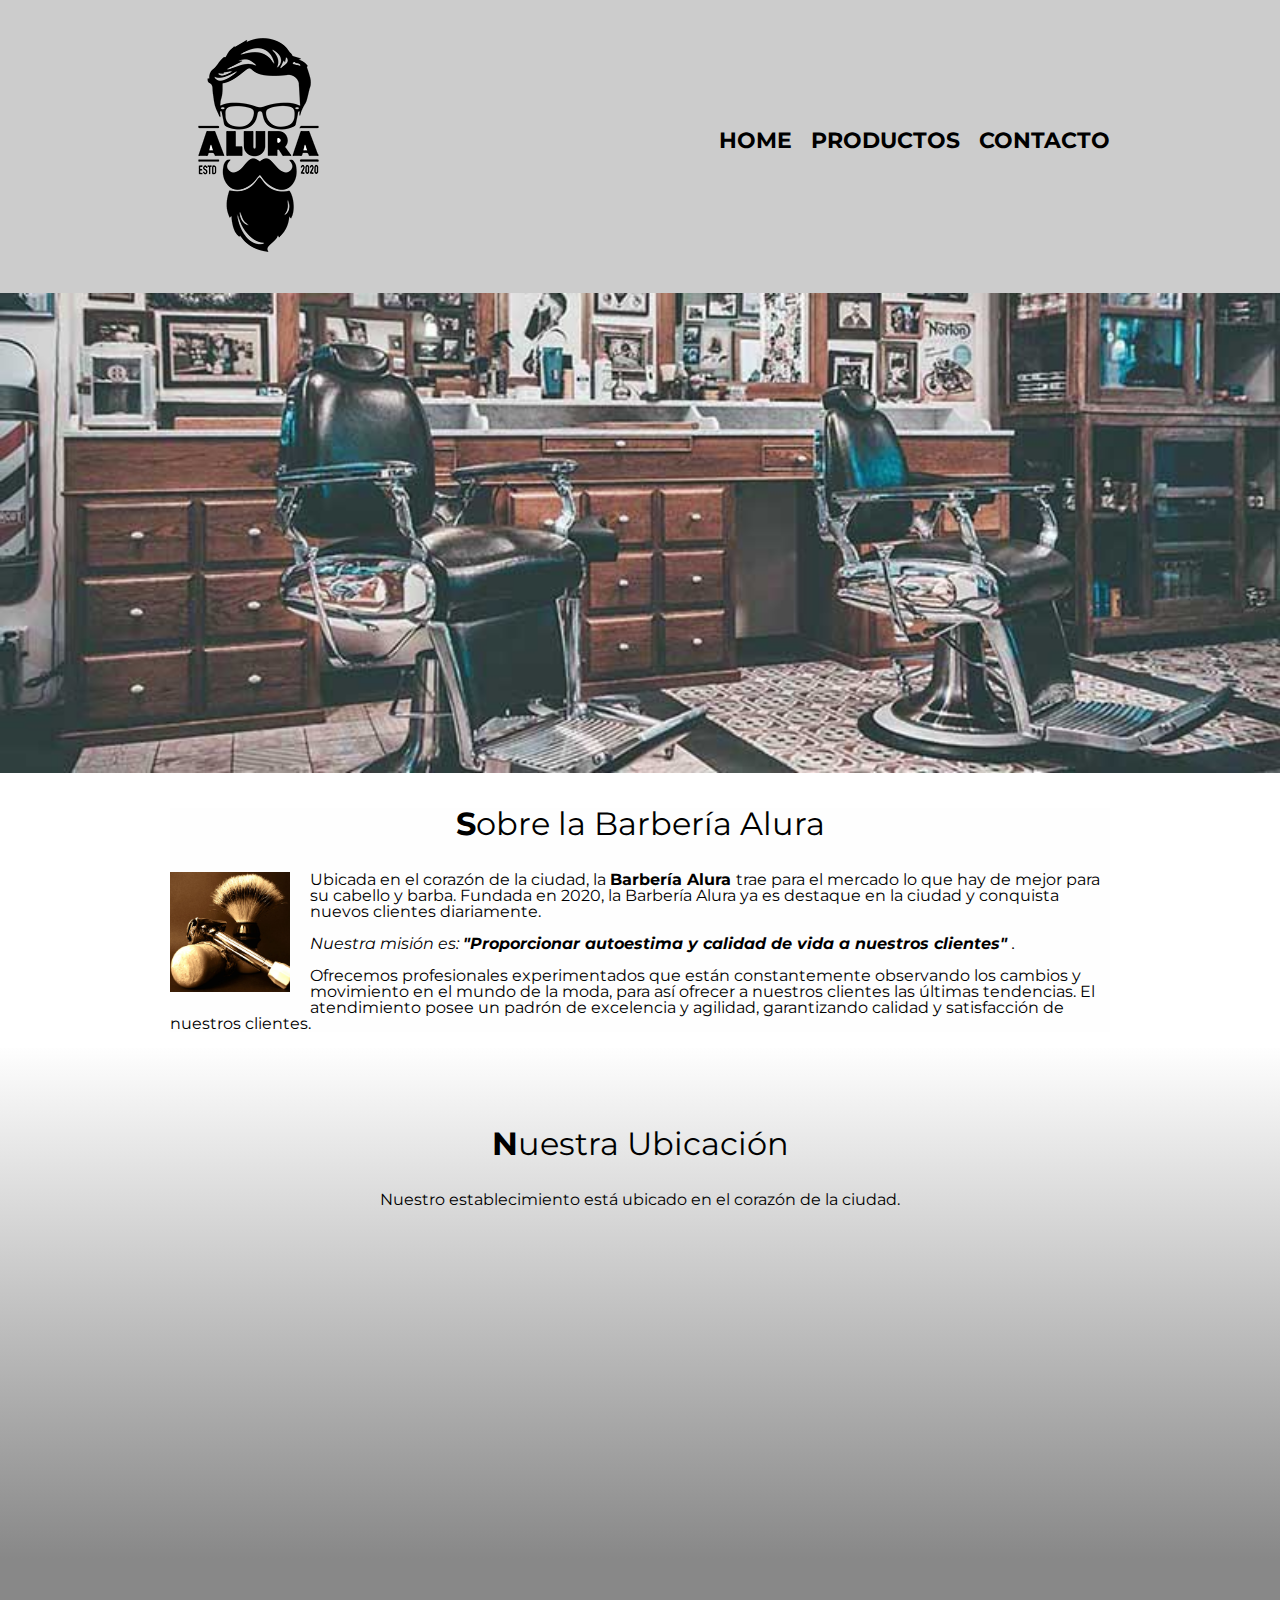
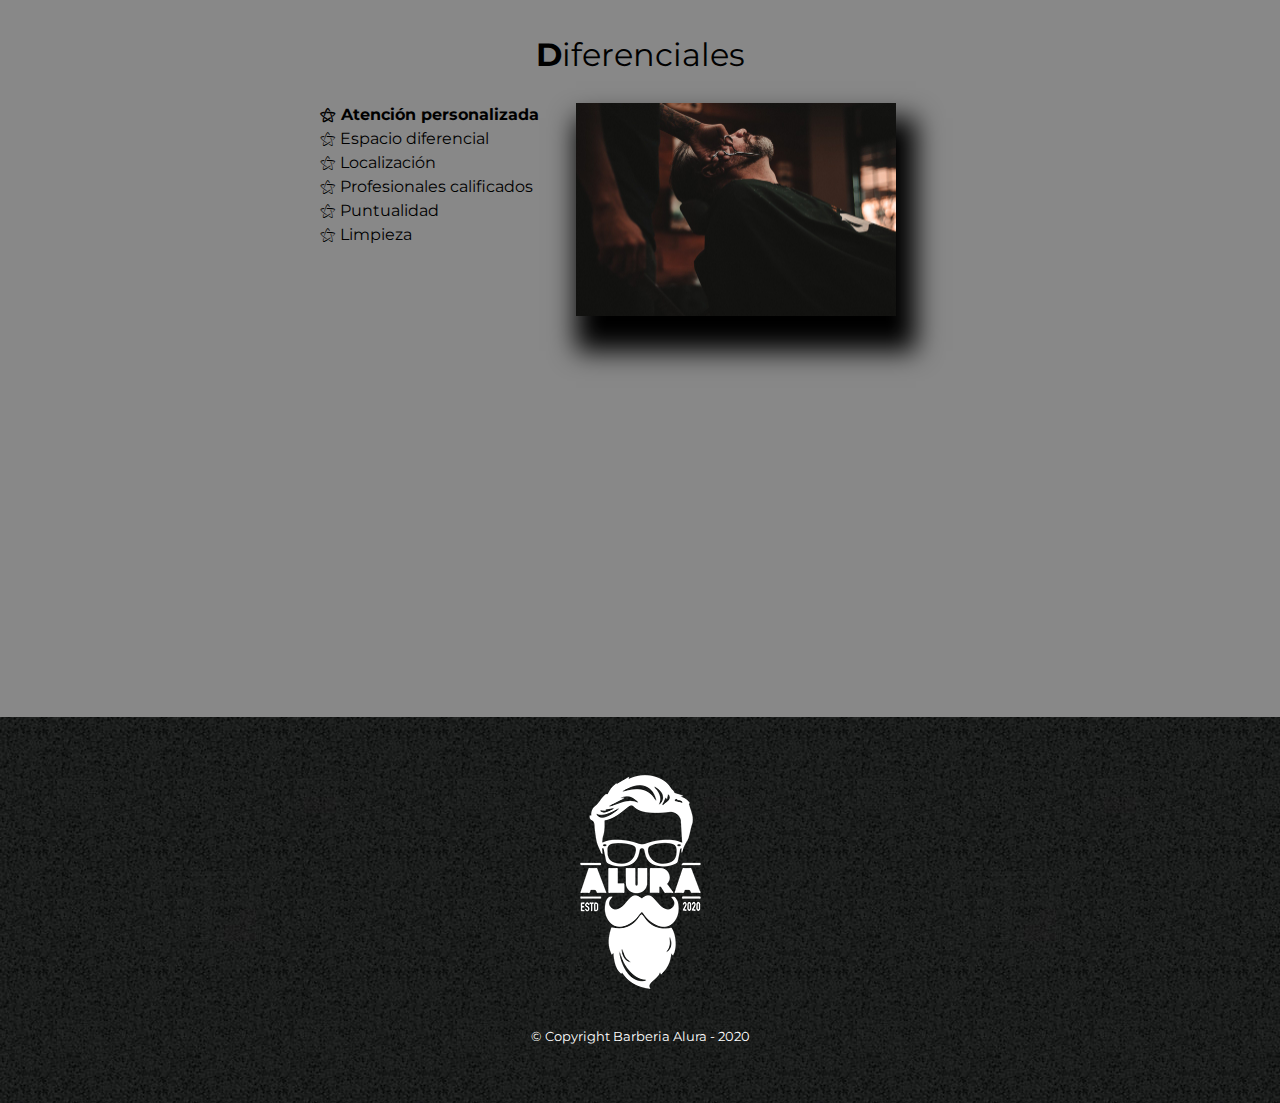
<file: index.html>
<!DOCTYPE html>
<html lang="es">
<head>
    <meta charset="UTF-8">
    <meta http-equiv="X-UA-Compatible" content="IE=edge">
    <meta name="viewport" content="width=device-width">
    <title>Barbería Alura</title>
    <link rel="stylesheet" href="reset.css">
    <link rel="stylesheet" href="style.css">
    <link rel="preconnect" href="https://fonts.googleapis.com">
    <link rel="preconnect" href="https://fonts.gstatic.com" crossorigin>
    <link href="https://fonts.googleapis.com/css2?family=Montserrat:wght@300&display=swap" rel="stylesheet">

</head>
    <body>
        <header>
            <div class="box">
                <h1><img src="imagenes/logo.png"></h1>
                <nav>
                    <ul>
                        <li><a href="index.html">HOME</a></li>
                        <li><a href="productos.html">PRODUCTOS</a></li>
                        <li><a href="contacto.html">CONTACTO</a></li>
                    </ul>
                </nav>
            </div>
        </header>
        <img class="banner" src="banner/banner.jpg" alt="Banner Barbería Alura">
        <main>
            <section  class="principal">
                <h2 class="titulo-principal"> Sobre la Barbería Alura </h2>
                <img class="utensilios" src="imagenes/utensilios.jpg" alt="Utensilios de un barbero.">
                <p> Ubicada en el corazón de la ciudad, la <strong> Barbería Alura </strong> trae para el mercado lo que hay de mejor para su cabello y barba. Fundada en 2020, la Barbería Alura ya es destaque en la ciudad y conquista nuevos clientes diariamente. </p>
                <p id="mision"><em> Nuestra misión es: <strong> "Proporcionar autoestima y calidad de vida a nuestros clientes" </strong>. </em></p>
                <p> Ofrecemos profesionales experimentados que están constantemente observando los cambios y movimiento en el mundo de la moda, para así ofrecer a nuestros clientes las últimas tendencias. El atendimiento posee un padrón de excelencia y agilidad, garantizando calidad y satisfacción de nuestros clientes. </p>
            </section>
            <section class="mapa">
                <h3 class="titulo-principal">Nuestra Ubicación</h3>
                <p>Nuestro establecimiento está ubicado en el corazón de la ciudad.</p>
                <div class="mapa-contenido">
                    <iframe src="https://www.google.com/maps/embed?pb=!1m18!1m12!1m3!1d5534.280135359277!2d-74.19612470068526!3d11.237337093047971!2m3!1f0!2f0!3f0!3m2!1i1024!2i768!4f13.1!3m3!1m2!1s0x8ef4f574d17165f5%3A0xc5de9aa3c002ec14!2sUnimed%20Veterinaria%20Santa%20Marta!5e0!3m2!1ses!2sco!4v1661917166609!5m2!1ses!2sco" width="100%" height="300" style="border:0;" allowfullscreen="" loading="lazy" referrerpolicy="no-referrer-when-downgrade"></iframe>
                </div>
            </section>
            <section class="diferenciales">
                <h3 class="titulo-principal">Diferenciales</h3>
                <div class="contenido-diferenciales">
                    <ul class="lista-diferenciales">
                        <li class="items">Atención personalizada</li>
                        <li class="items">Espacio diferencial</li>
                        <li class="items">Localización</li>
                        <li class="items">Profesionales calificados</li>
                        <li class="items">Puntualidad</li>
                        <li class="items">Limpieza</li>
                    </ul><img src="diferenciales/diferenciales.jpg" class="imagen-diferenciales">
                </div>
                <div class="video">
                    <iframe width="560px" height="315" src="https://www.youtube.com/embed/wcVVXUV0YUY" title="YouTube video player" frameborder="0" allow="accelerometer; autoplay; clipboard-write; encrypted-media; gyroscope; picture-in-picture" allowfullscreen></iframe>
                </div>
            </section>
        </main>
        <footer>
            <img src="imagenes/logo-blanco.png">
            <p class="copyright">&copy Copyright Barberia Alura - 2020</p>
        </footer>   
    </body>
</html>
</file>
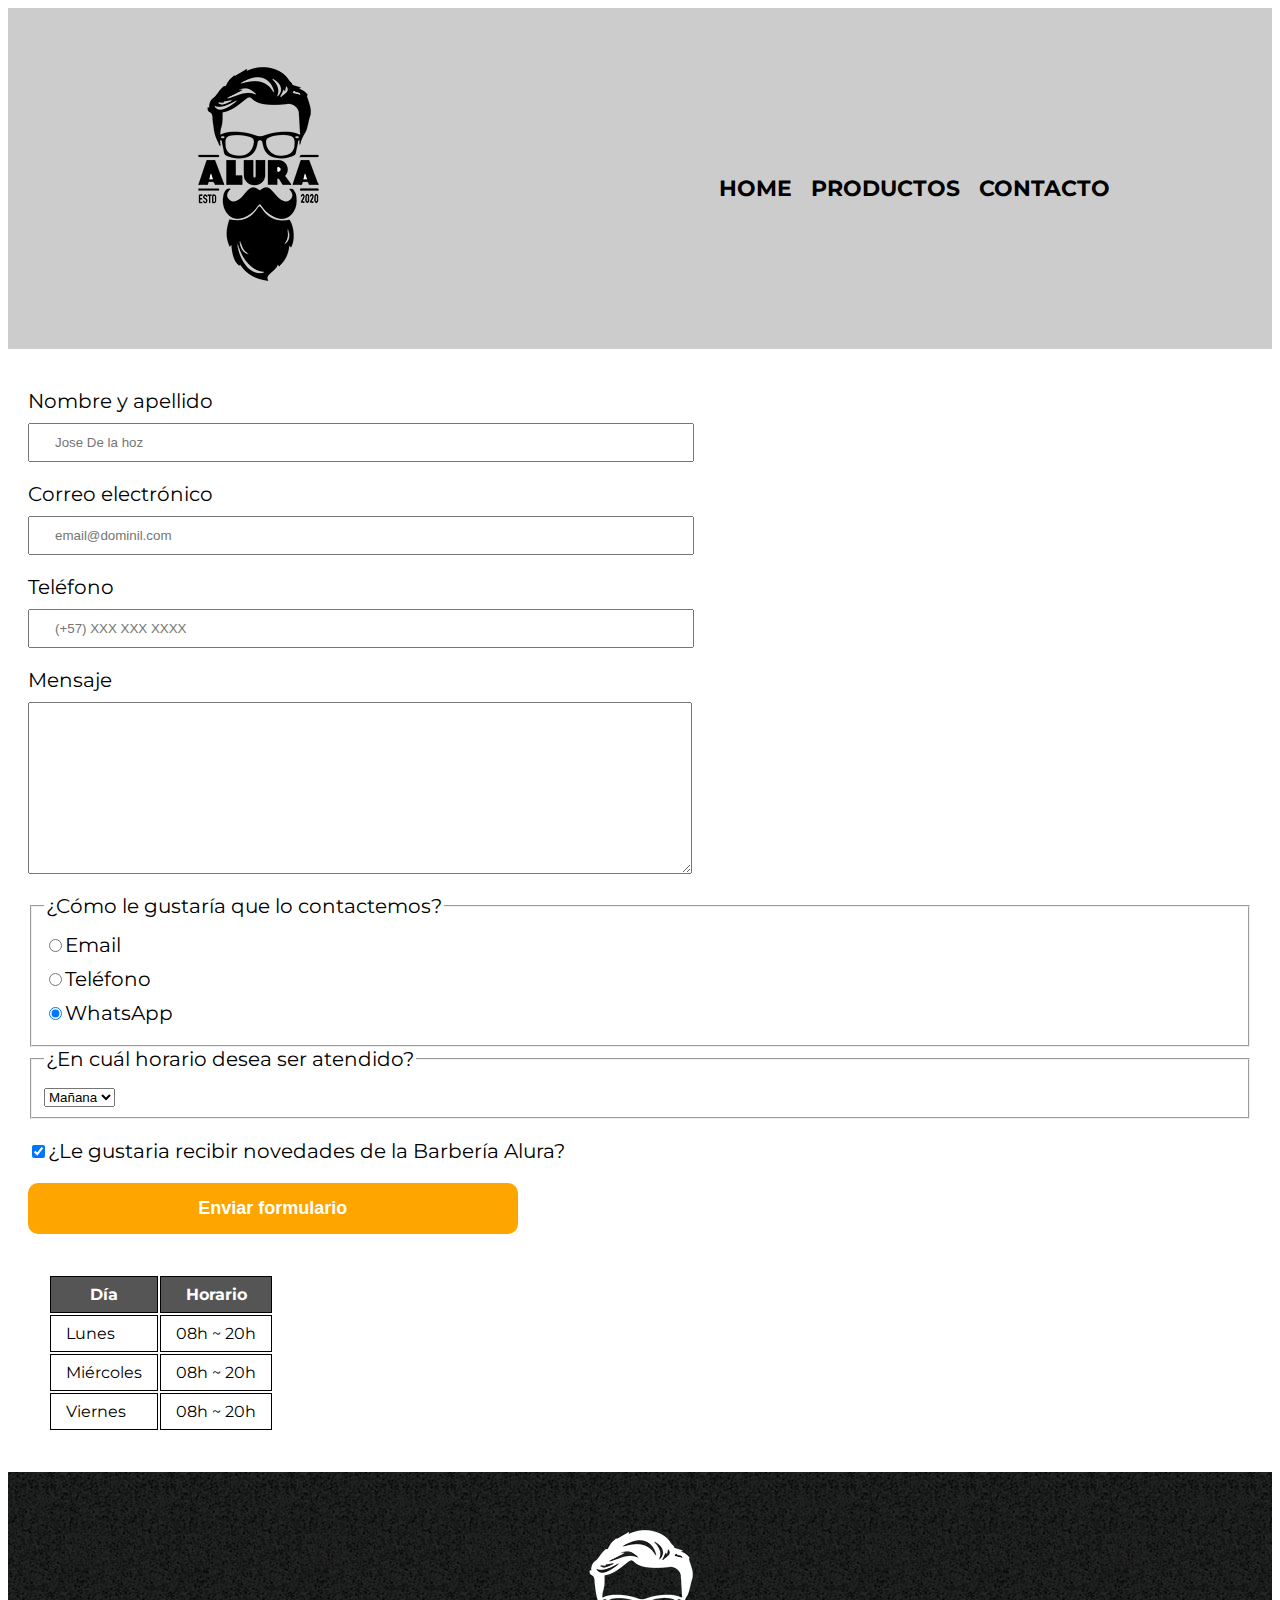
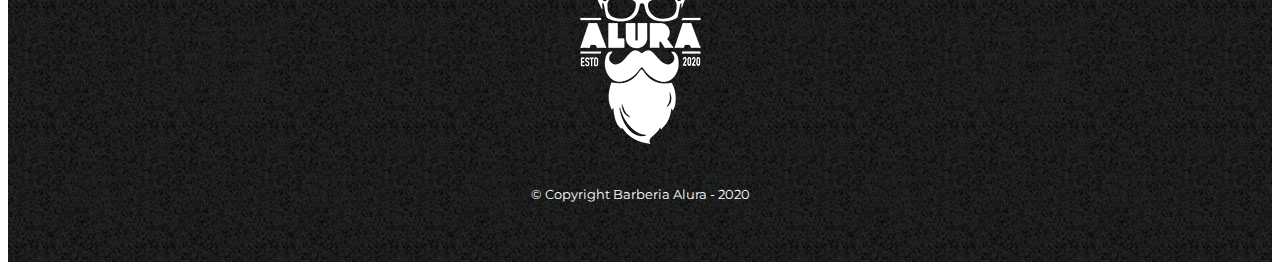
<file: contacto.html>
<!DOCTYPE html>
<html lang="es">
<head>
    <meta charset="UTF-8">
    <meta http-equiv="X-UA-Compatible" content="IE=edge">
    <meta name="viewport" content="width=device-width>
    <title>Contacto - Barbería Alura</title>
    <link rel="stylesheet" href="reset.css">
    <link rel="stylesheet" href="style.css">
    <link href="https://fonts.googleapis.com/css2?family=Montserrat:wght@300&display=swap" rel="stylesheet">
</head>
<body>
    <header>
        <div class="box">
            <h1><img src="imagenes/logo.png" alt="Logo de la Barbería Alura"></h1>
            <nav>
                <ul>
                    <li><a href="index.html">HOME</a></li>
                    <li><a href="productos.html">PRODUCTOS</a></li>
                    <li><a href="contacto.html">CONTACTO</a></li>
                </ul>
            </nav>
        </div>
    </header>
    <main>
        <form>
            <label for="nombre-apellido">Nombre y apellido</label>
            <input type="text" id="nombre-apellido" class="input-padron" required placeholder="Jose De la hoz">

            <label for="correo-electronico">Correo electrónico</label>
            <input type="email" id="correo-electronico" class="input-padron" required placeholder="email@dominil.com">

            <label for="telefono">Teléfono</label>
            <input type="tel" id="telefono" class="input-padron" required placeholder="(+57) XXX XXX XXXX">

            <label for="mensaje">Mensaje</label>
            <textarea id="mesaje" cols="63" rows="10" class="input-padron" required></textarea>

            <fieldset>
                <legend>¿Cómo le gustaría que lo contactemos?</legend>
                <label for="radio-email"><input type="radio" value="email" id="radio-email" name="contacto">Email</label>

                <label for="radio-telefono"><input type="radio" value="telefono" id="radio-telefono" name="contacto">Teléfono</label>

                <label for="radio-whatsaap"><input type="radio" value="whatsaap" id="radio-whatsaap" name="contacto" checked>WhatsApp</label>
            </fieldset>

            <fieldset>
                <legend>¿En cuál horario desea ser atendido?</legend>
                <select>
                    <option>Mañana</option>
                    <option>Tarde</option>
                    <option>Noche</option>
                </select>
            </fieldset>
            <label class="checkbox"><input type="checkbox" checked>¿Le gustaria recibir novedades de la Barbería Alura?</label>
            <input type="submit" value="Enviar formulario" id="enviar">
        </form>

        <table>
            <thead>
                <tr>
                    <th>Día</th>
                    <th>Horario</th>
                </tr>
            </thead>
            <tbody>
                <tr>
                    <td>Lunes</td>
                    <td>08h ~ 20h</td>
                </tr>
                <tr>
                    <td>Miércoles</td>
                    <td>08h ~ 20h</td>
                </tr>
                <tr>
                    <td>Viernes</td>
                    <td>08h ~ 20h</td>
                </tr>
            </tbody>
        </table>
    </main>
    <footer>
        <img src="imagenes/logo-blanco.png" alt="Logo de la Barbería Alura">
        <p class="copyright">&copy Copyright Barberia Alura - 2020</p>
    </footer>
</body>
</html>
</file>
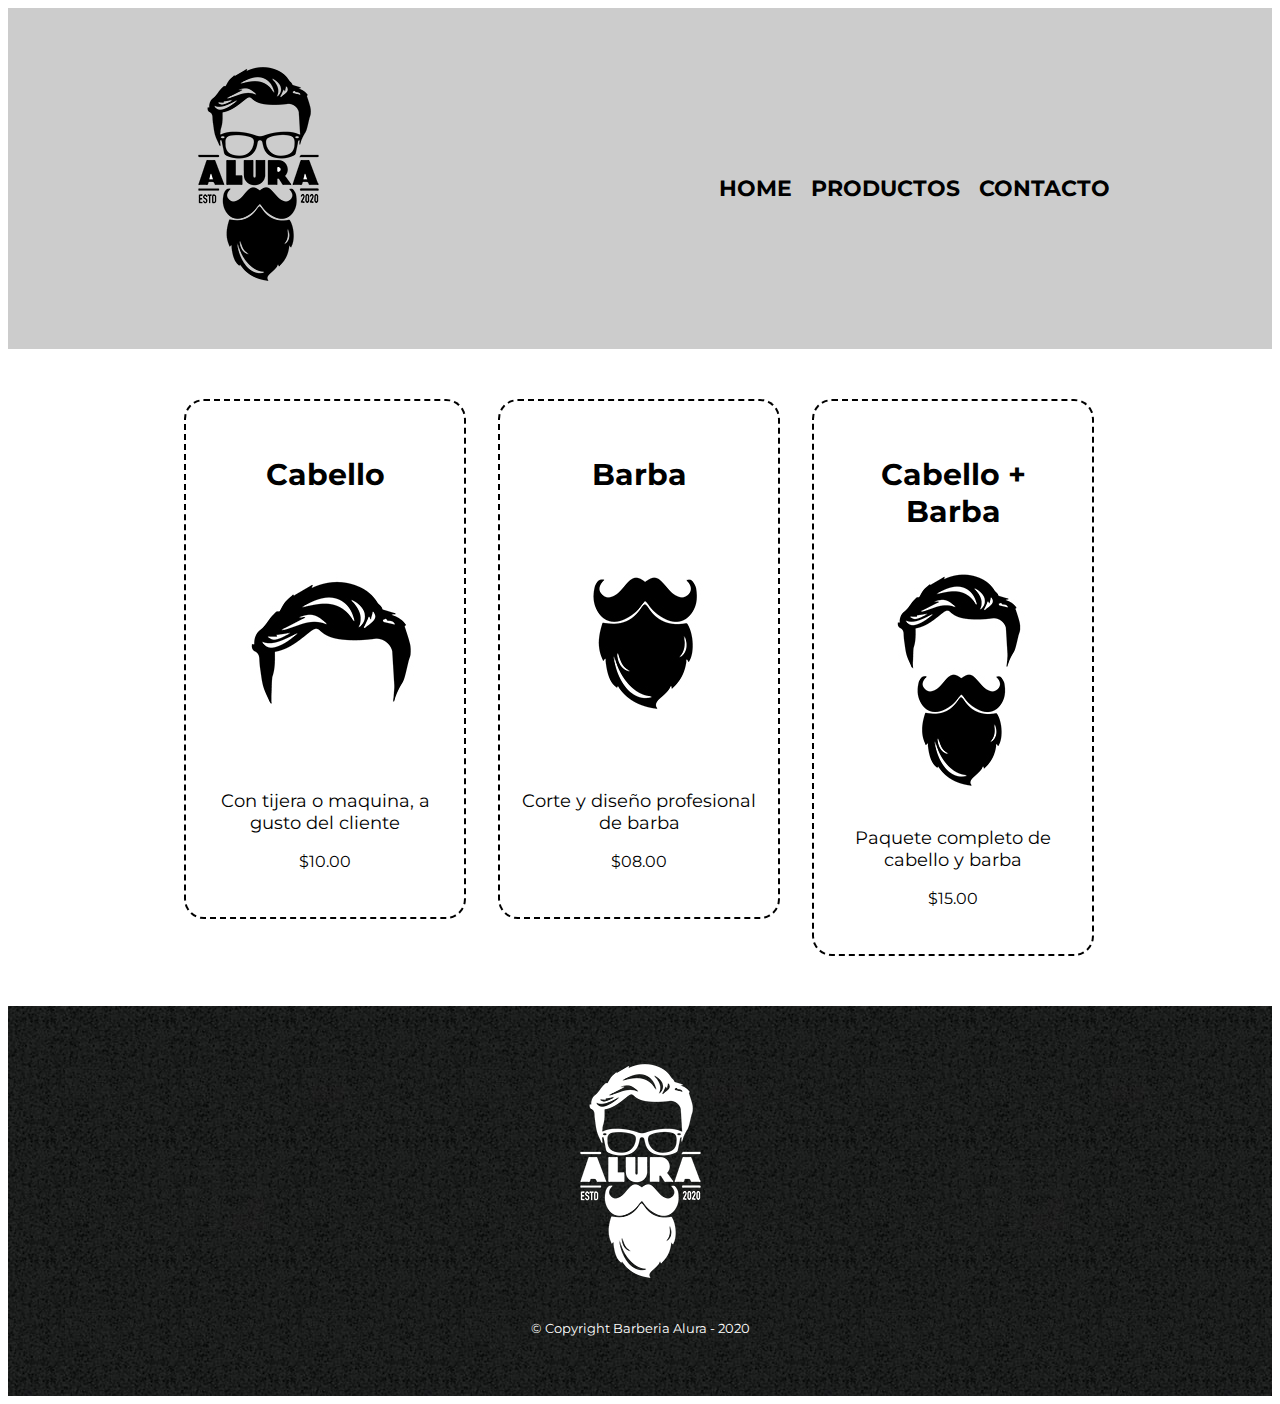
<file: productos.html>
<!DOCTYPE html>
<html lang="es">
    <head>
        <meta charset="UTF-8">
        <meta http-equiv="X-UA-Compatible" content="IE=edge">
        <meta name="viewport" content="width=device-width>
        <title>Productos - Barbería Alura</title>
        <link rel="stylesheet" href="reset.css">
        <link rel="stylesheet" href="style.css">
        <link href="https://fonts.googleapis.com/css2?family=Montserrat:wght@300&display=swap" rel="stylesheet">
    </head>
    <body>
        <header>
            <section class="box">
                <h1><img src="imagenes/logo.png"></h1>
                <nav>
                    <ul>
                        <li><a href="index.html">HOME</a></li>
                        <li><a href="productos.html">PRODUCTOS</a></li>
                        <li><a href="contacto.html">CONTACTO</a></li>
                    </ul>
                </nav>
            </section>
        </header>
        <main>
            <ul class="productos">
                <li>
                    <h2>Cabello</h2>
                    <img src="imagenes/cabello.jpg">
                    <p class="producto-descripcion">Con tijera o maquina, a gusto del cliente</p>
                    <p class="precio">$10.00</p>
                </li>
                <li>
                    <h2>Barba</h2>
                    <img src="imagenes/barba.jpg">
                    <p class="producto-descripcion">Corte y diseño profesional de barba</p>
                    <p class="precio">$08.00</p>
                </li>
                <li>
                    <h2>Cabello + Barba</h2>
                    <img src="imagenes/cabello+barba.jpg">
                    <p class="producto-descripcion">Paquete completo de cabello y barba</p>
                    <p class="precio">$15.00</p>
                </li>
            </ul>
        </main> 
        <footer>
            <img src="imagenes/logo-blanco.png">
            <p class="copyright">&copy Copyright Barberia Alura - 2020</p>
        </footer>
    </body>
</html>
</file>
<file: style.css>
body{
    font-family: 'Montserrat', sans-serif;
}

header{
    background-color: #CCCCCC;
    padding: 20px 0;
}

.box{
    width: 940px;
    position: relative;
    margin: 0 auto;
}

nav{
    position: absolute;
    top: 110px;
    right: 0;
}

nav li{
    display: inline;
    margin: 0 0 0 15px;
}

nav a{
    color: #000000;
    font-weight: bold;
    font-size: 22px;
    text-decoration: none;
}

nav a:hover{
    color: #c78c79;
    text-decoration: underline overline;
}

.productos{
    width: 940px;
    margin: 0 auto;
    padding: 50px;
}

.productos li{
    display: inline-block;
    text-align: center;
    width: 30%;
    vertical-align: top;
    margin: 0 1.5%;
    padding: 30px 20px;
    box-sizing: border-box;
    border: 2px dashed #000000;
    border-radius: 20px;
}

.productos li:hover{
    border-color: #c78c79;
    font-size: 33px;
}

.productos li:active{
    border-color: #088c19;
}

.productos h2{
    font-size: 30px;
    font-weight: bold;

}

.productos li:hover h2{
    font-size: 33px;
}

.producto-descripcion{
    font-size: 18px;
}

.producto-precio{
    font-size: 20px;
    font-weight: bold;
    margin-top: 10px;
}

footer{
    text-align: center;
    background: url(imagenes/bg.jpg);
    padding: 40px;
}

.copyright{
    color: #ffffff;
    font-size: 13px;
    margin: 20px;
}

form{
    margin: 40px 20px;
}

form label, form legend{
    display: block;
    font-size: 20px;
    margin: 0 0 10px;
}

.input-padron{
    display: block;
    margin: 0 0 20px;
    padding: 10px 25px;
    width: 50%;
}

.checkbox{
    margin: 20px 0;
}

#enviar{
    width: 40%;
    padding: 15px 0;
    font-size: 18px;
    font-weight: bold;
    background: orange;
    color: white;
    border: none;
    border-radius: 10px;
    transition: 2s all;
    cursor: pointer;
}

#enviar:hover{
    background-color: darkorange;
    transform: scale(1.2);
}

table{
    margin: 40px 40px;
  }

thead{
    background: #555555;
    color: white;
    font-weight: bold;
}

td,th{
    border: 1px solid black;
    padding: 8px 15px;
}

  /*CSS para el home*/

.banner{
    width: 100%;
}

.principal{
    background: #FEFEFEFE;
    padding: em 0;
    width: 940px;
    margin: 0 auto;
}

.titulo-principal{
    text-align: center;
    font-size: 2em;
    margin: 1em 0 1em;
    clear: left;
}

.titulo-principal::first-letter{
    font-weight: bold;
}

.principal p{
    margin: 0 0 1em;
    
}

.principal strong{
    font-weight: bold;
}

.principal em{
    font-style: italic;
}

.utensilios{
    width: 120px;
    float: left;
    margin: 0 20px 20px 0;
}

.mapa{
    padding: 3em 0;
    background: linear-gradient(#FEFEFE, #888888);
}

.mapa p{
    margin: 0 0 2me;
    text-align: center;
}

.mapa-contenido{
    width: 940px;
    margin: 0 auto;
}

.diferenciales{
    padding: 3em 0;
    background: #888888;
}

.contenido-diferenciales{
    width: 640px;
    margin: 0 auto;
}

.lista-diferenciales{
    width: 40%;
    display: inline-block;
    vertical-align: top;
}

.items{
    line-height: 1.5;
}

.items::before{
    content: "⚝ ";
}

.items:first-child{
    font-weight: bold;
}

.imagen-diferenciales{
    width: 50%;
    transition: 400ms;
    box-shadow: 10px 25px 25px 10px #000000;
}

.imagen-diferenciales:hover{
    opacity: 0.3;
    
}

.video{
    width: 560px;
    margin: 1em auto;
}

@media screen and (max-width:480px){
    .caja, .principal, .contenido-diferenciales, .video{
        width: auto;
    }
}
</file>
